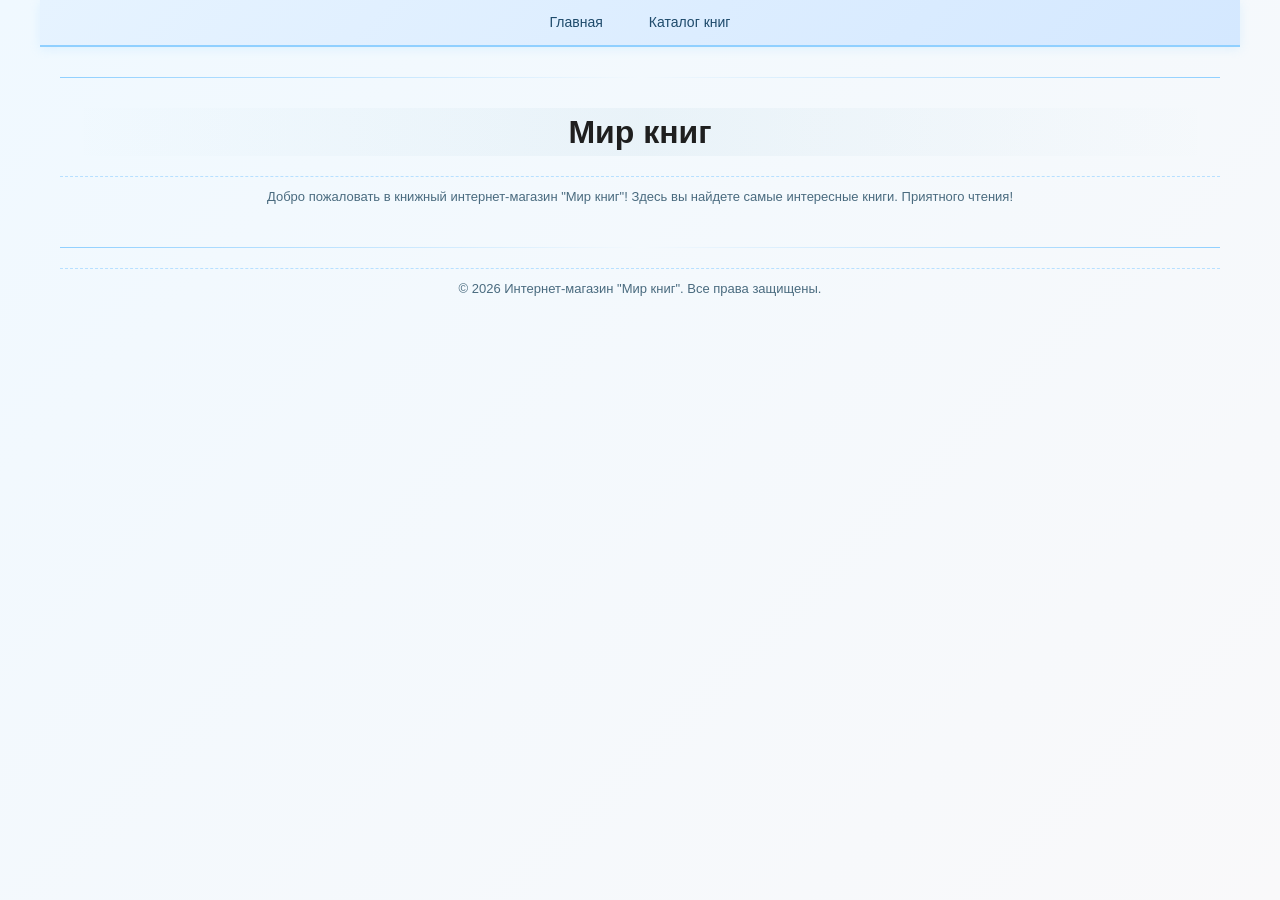
<file: index.html>
<!DOCTYPE html>
<html lang="ru">
<head>
    <meta charset="UTF-8">
    <title>Мир книг - Главная</title>
    <link rel="stylesheet" type="text/css" href="css/style.css">
</head>
<body>
    <ul>
        <li><a href="index.html">Главная</a></li>
        <li><a href="catalog.html">Каталог книг</a></li>
    </ul>
    <hr>
    
    <h1>Мир книг</h1>
    
    <p>Добро пожаловать в книжный интернет-магазин "Мир книг"! Здесь вы найдете самые интересные книги. Приятного чтения!</p>
    <hr>
    <p>&copy; 2026 Интернет-магазин "Мир книг". Все права защищены.</p>
</body>
</html>
</file>
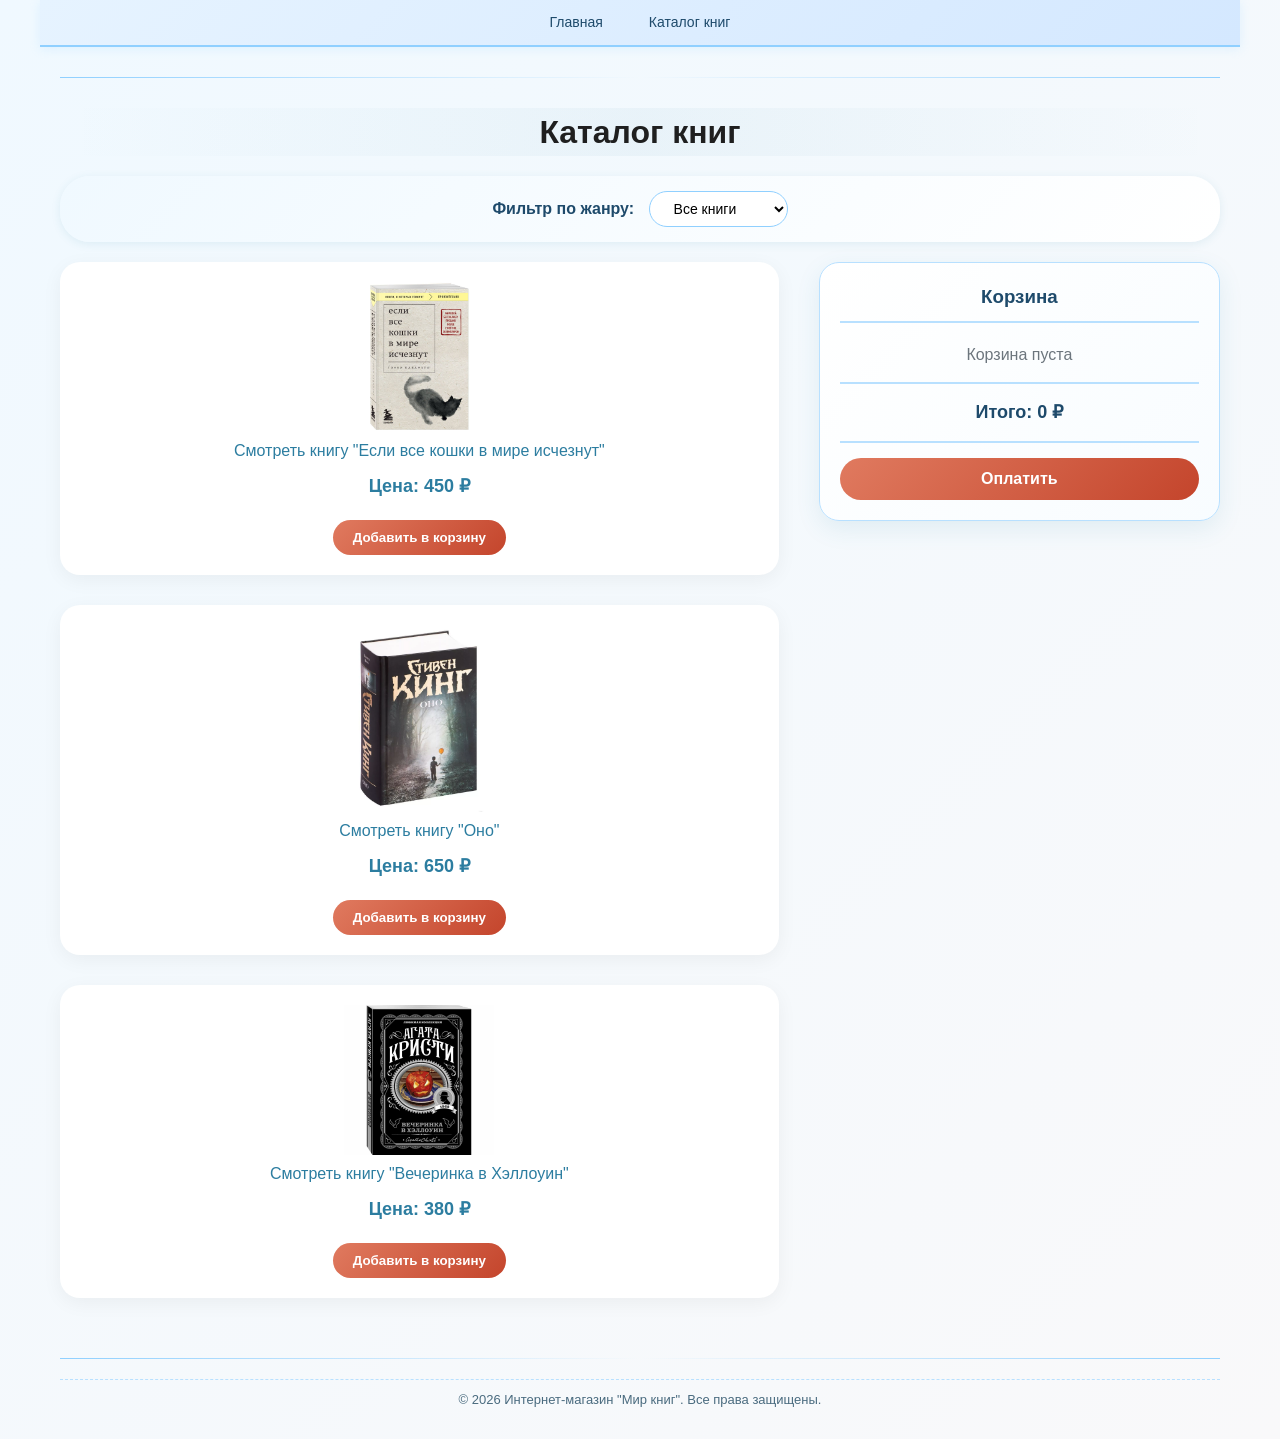
<file: catalog.html>
<!DOCTYPE html>
<html lang="ru">
<head>
    <meta charset="UTF-8">
    <title>Мир книг - Каталог</title>
    <link rel="stylesheet" type="text/css" href="css/style.css">
</head>
<body>
    <ul>
        <li><a href="index.html">Главная</a></li>
        <li><a href="catalog.html">Каталог книг</a></li>
    </ul>
    <hr>
    
    <h1>Каталог книг</h1>
    
    <!-- Фильтр -->
    <div class="filter-container">
        <label for="category-filter">Фильтр по жанру:</label>
        <select id="category-filter">
            <option value="все">Все книги</option>
            <option value="философия">Философия</option>
            <option value="ужасы">Ужасы</option>
            <option value="детектив">Детектив</option>
        </select>
    </div>
    
    <div class="catalog-wrapper">
        <!-- Список товаров -->
        <div class="products-list">
            <div class="product-card" data-category="философия">
                <img src="img/cats.jpg" alt="Если все кошки в мире исчезнут" width="150">
                <br>
                <a href="product.html">Смотреть книгу "Если все кошки в мире исчезнут"</a>
                <div class="product-price">Цена: 450 ₽</div>
                <button class="add-to-cart-btn" data-id="1">Добавить в корзину</button>
            </div>
            
            <div class="product-card" data-category="ужасы">
                <img src="img/it.jpg" alt="Оно" width="140">
                <br>
                <a href="product2.html">Смотреть книгу "Оно"</a>
                <div class="product-price">Цена: 650 ₽</div>
                <button class="add-to-cart-btn" data-id="2">Добавить в корзину</button>
            </div>
            
            <div class="product-card" data-category="детектив">
                <img src="img/halloween.jpg" alt="Вечеринка в Хэллоуин" width="150">
                <br>
                <a href="product3.html">Смотреть книгу "Вечеринка в Хэллоуин"</a>
                <div class="product-price">Цена: 380 ₽</div>
                <button class="add-to-cart-btn" data-id="3">Добавить в корзину</button>
            </div>
        </div>
        
        <!-- Блок корзины -->
        <div class="cart-sidebar">
            <h3>Корзина</h3>
            <ul id="cart-list" class="cart-list">
                <li style="text-align: center; color: #6c757d; list-style: none;">Корзина пуста</li>
            </ul>
            <div class="cart-total" id="cart-total">Итого: 0 ₽</div>
            <button id="checkout-btn" class="checkout-btn">Оплатить</button>
        </div>
    </div>

    <hr>
    <p>&copy; 2026 Интернет-магазин "Мир книг". Все права защищены.</p>
    
    <script src="js/script.js"></script>
</body>
</html>
</file>
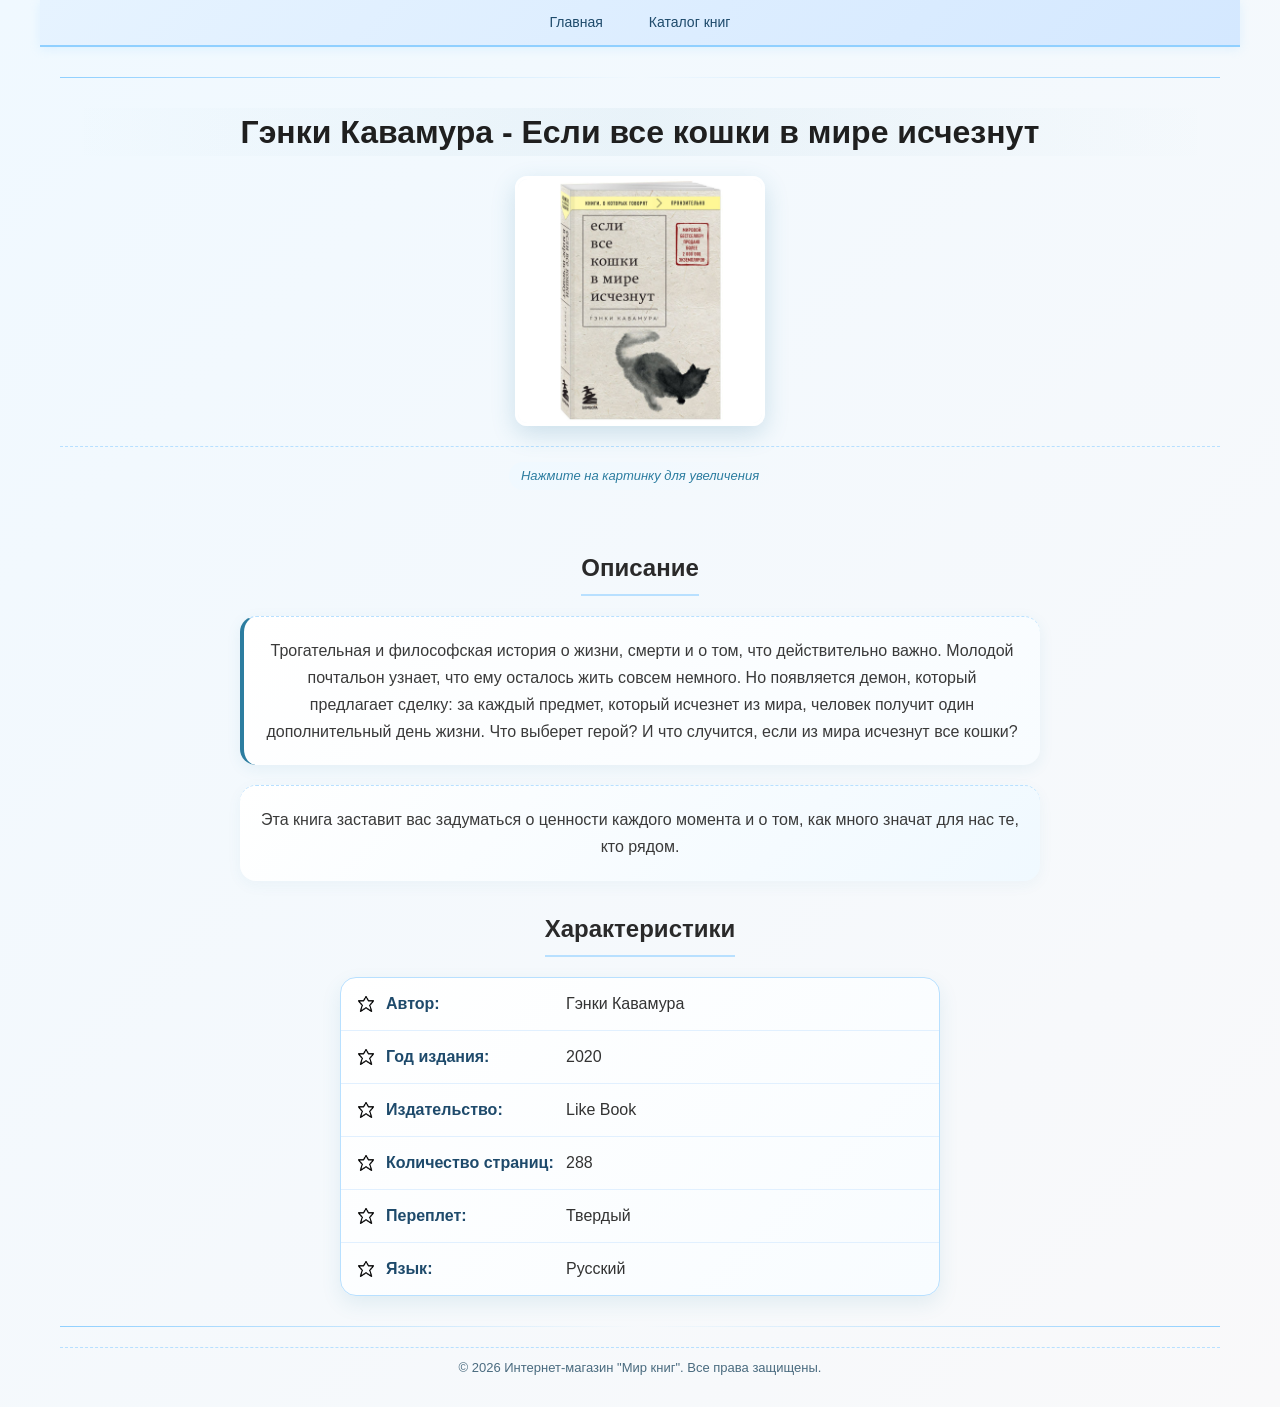
<file: product.html>
<!DOCTYPE html>
<html lang="ru">
<head>
    <meta charset="UTF-8">
    <title>Мир книг - Если все кошки в мире исчезнут</title>
    <link rel="stylesheet" type="text/css" href="css/style.css">
</head>
<body>
    <ul>
        <li><a href="index.html">Главная</a></li>
        <li><a href="catalog.html">Каталог книг</a></li>
    </ul>
    <hr>
    
    <h1>Гэнки Кавамура - Если все кошки в мире исчезнут</h1>
    
    <a href="img/cats.jpg" target="_blank">
        <img src="img/cats.jpg" alt="Если все кошки в мире исчезнут" width="200">
    </a>
    <p><i>Нажмите на картинку для увеличения</i></p>
    
    <h2>Описание</h2>
    <p class="short-description">Трогательная и философская история о жизни, смерти и о том, что действительно важно. Молодой почтальон узнает, что ему осталось жить совсем немного. Но появляется демон, который предлагает сделку: за каждый предмет, который исчезнет из мира, человек получит один дополнительный день жизни. Что выберет герой? И что случится, если из мира исчезнут все кошки?</p>
    <p class="full-description">Эта книга заставит вас задуматься о ценности каждого момента и о том, как много значат для нас те, кто рядом.</p>

    <h2>Характеристики</h2>
    <ul class="characteristics">
       <li><b>Автор:</b> Гэнки Кавамура</li>
        <li><b>Год издания:</b> 2020</li>
        <li><b>Издательство:</b> Like Book</li>
        <li><b>Количество страниц:</b> 288</li>
        <li><b>Переплет:</b> Твердый</li>
        <li><b>Язык:</b> Русский</li>
    </ul>
    
    <hr>
    <p>&copy; 2026 Интернет-магазин "Мир книг". Все права защищены.</p>
    
    <script src="js/script.js"></script>
</body>
</html>
</file>
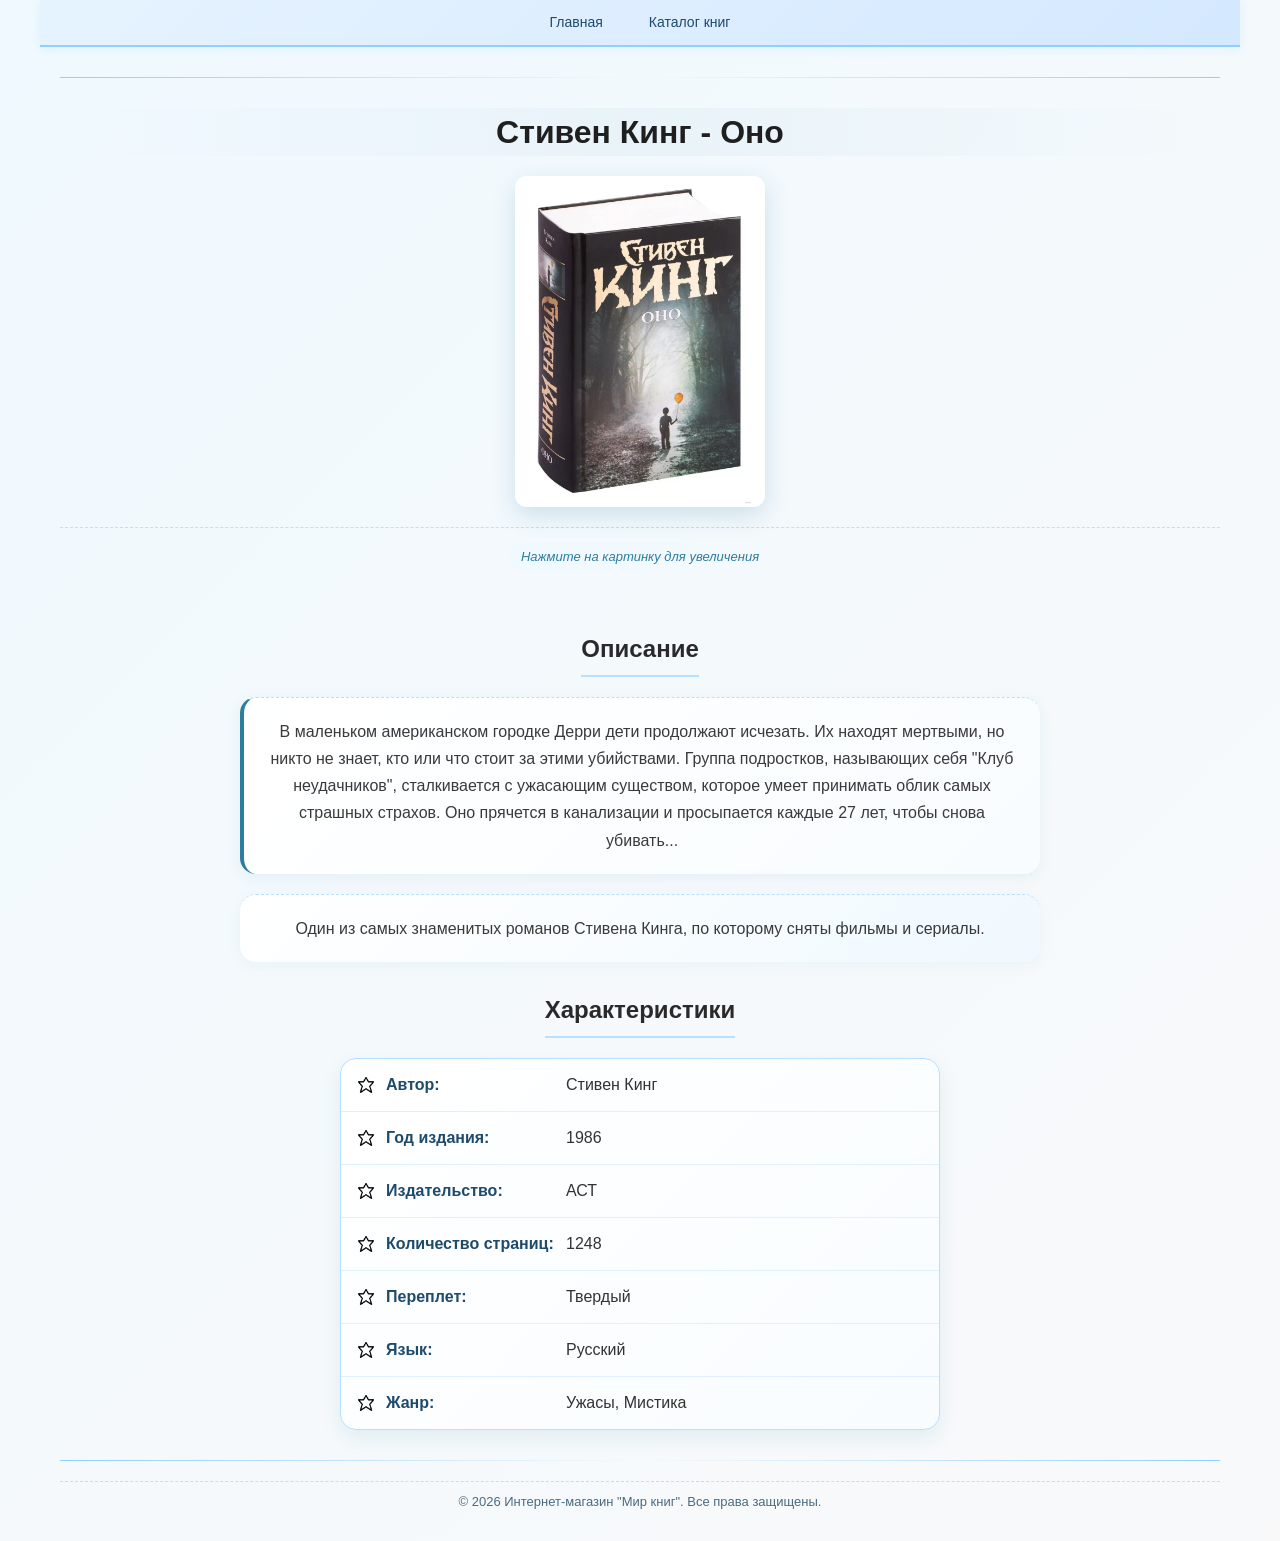
<file: product2.html>
<!DOCTYPE html>
<html lang="ru">
<head>
    <meta charset="UTF-8">
    <title>Мир книг - Оно</title>
    <link rel="stylesheet" type="text/css" href="css/style.css">
</head>
<body>
    <ul>
        <li><a href="index.html">Главная</a></li>
        <li><a href="catalog.html">Каталог книг</a></li>
    </ul>
    <hr>
    
    <h1>Стивен Кинг - Оно</h1>
    
    <a href="img/it.jpg" target="_blank">
        <img src="img/it.jpg" alt="Оно" width="200">
    </a>
    <p><i>Нажмите на картинку для увеличения</i></p>
    
    <h2>Описание</h2>
    <p class="short-description">В маленьком американском городке Дерри дети продолжают исчезать. Их находят мертвыми, но никто не знает, кто или что стоит за этими убийствами. Группа подростков, называющих себя "Клуб неудачников", сталкивается с ужасающим существом, которое умеет принимать облик самых страшных страхов. Оно прячется в канализации и просыпается каждые 27 лет, чтобы снова убивать...</p>
    <p class="full-description">Один из самых знаменитых романов Стивена Кинга, по которому сняты фильмы и сериалы.</p>

    <h2>Характеристики</h2>
    <ul class="characteristics">
       <li><b>Автор:</b> Стивен Кинг</li>
        <li><b>Год издания:</b> 1986</li>
        <li><b>Издательство:</b> АСТ</li>
        <li><b>Количество страниц:</b> 1248</li>
        <li><b>Переплет:</b> Твердый</li>
        <li><b>Язык:</b> Русский</li>
        <li><b>Жанр:</b> Ужасы, Мистика</li>
    </ul>
    
    <hr>
    <p>&copy; 2026 Интернет-магазин "Мир книг". Все права защищены.</p>

    <script src="js/script.js"></script>
</body>
</html>
</file>
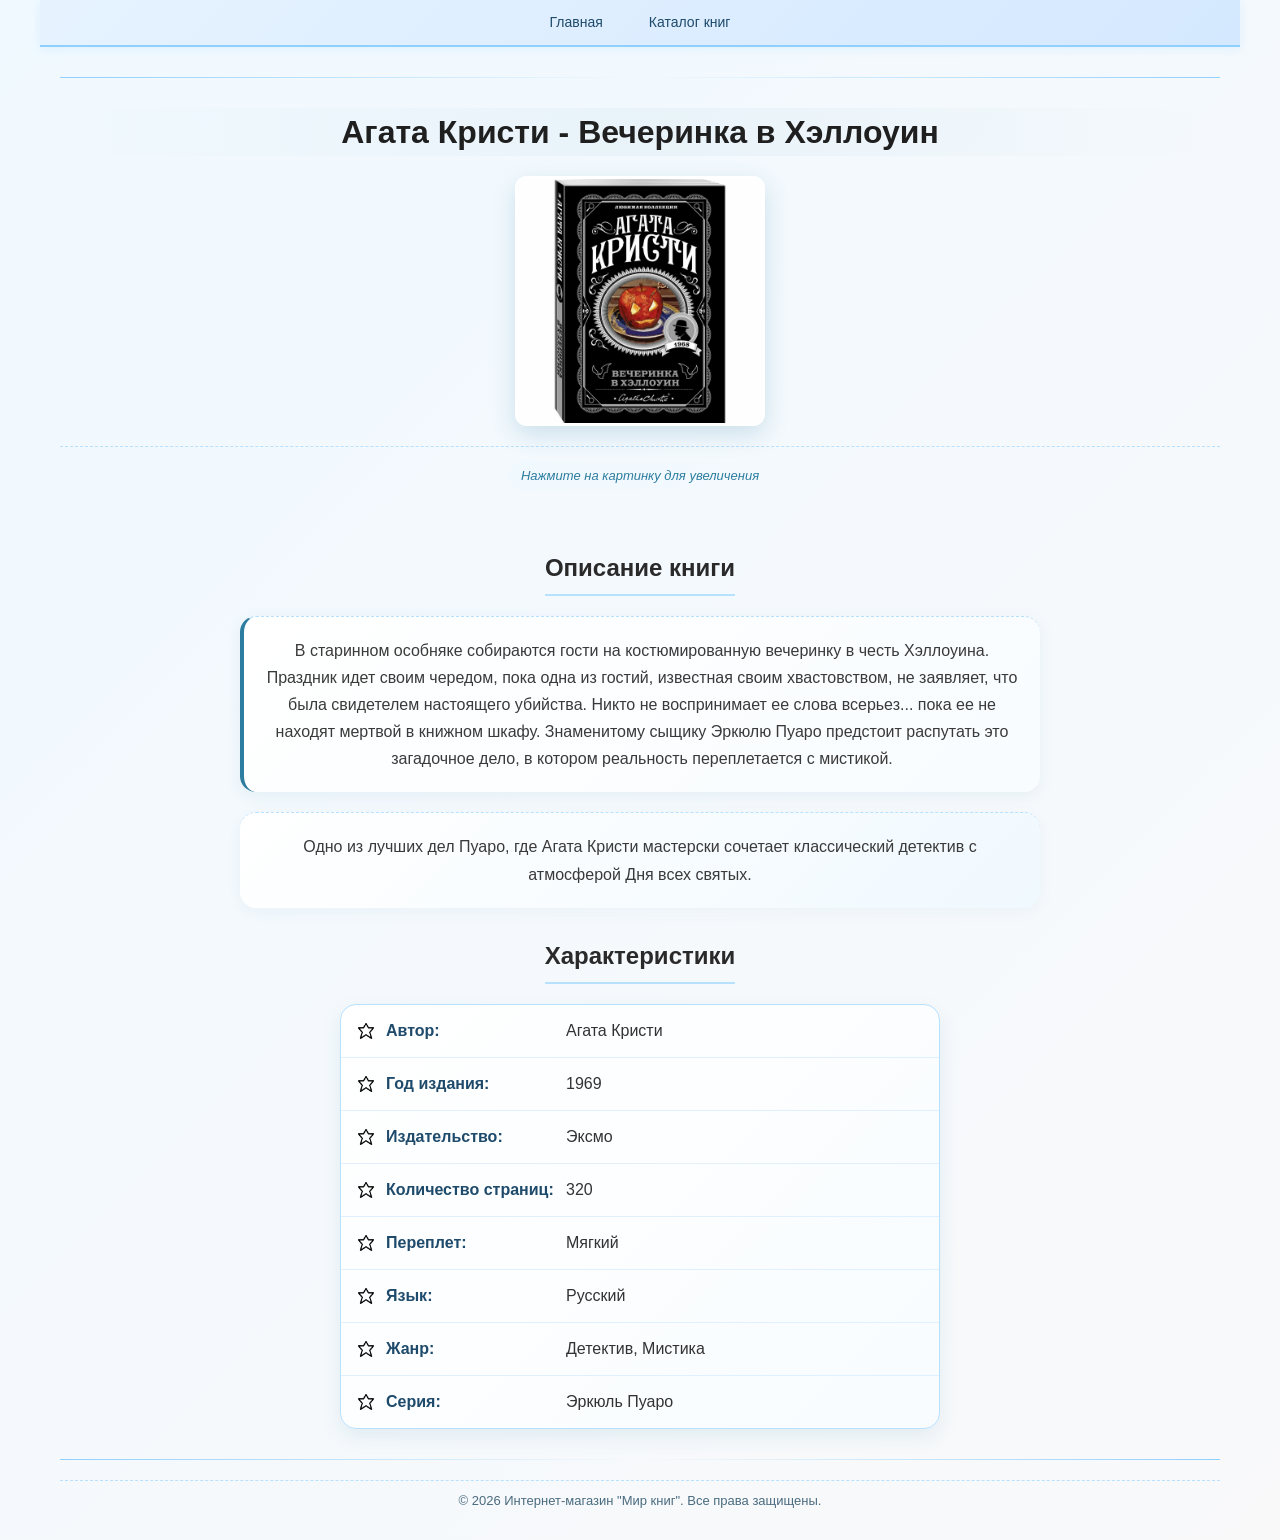
<file: product3.html>
<!DOCTYPE html>
<html lang="ru">
<head>
    <meta charset="UTF-8">
    <title>Мир книг - Вечеринка в Хэллоуин</title>
    <link rel="stylesheet" type="text/css" href="css/style.css">
</head>
<body>
    <ul>
        <li><a href="index.html">Главная</a></li>
        <li><a href="catalog.html">Каталог книг</a></li>
    </ul>
    <hr>

    <h1>Агата Кристи - Вечеринка в Хэллоуин</h1>

    <a href="img/halloween.jpg" target="_blank">
        <img src="img/halloween.jpg" alt="Вечеринка в Хэллоуин" width="200">
    </a>
    <p><i>Нажмите на картинку для увеличения</i></p>

    <h2>Описание книги</h2>
    <p class="short-description">В старинном особняке собираются гости на костюмированную вечеринку в честь Хэллоуина. Праздник идет своим чередом, пока одна из гостий, известная своим хвастовством, не заявляет, что была свидетелем настоящего убийства. Никто не воспринимает ее слова всерьез... пока ее не находят мертвой в книжном шкафу. Знаменитому сыщику Эркюлю Пуаро предстоит распутать это загадочное дело, в котором реальность переплетается с мистикой.</p>
    <p class="full-description">Одно из лучших дел Пуаро, где Агата Кристи мастерски сочетает классический детектив с атмосферой Дня всех святых.</p>

    <h2>Характеристики</h2>
    <ul class="characteristics">
        <li><b>Автор:</b> Агата Кристи</li>
        <li><b>Год издания:</b> 1969</li>
        <li><b>Издательство:</b> Эксмо</li>
        <li><b>Количество страниц:</b> 320</li>
        <li><b>Переплет:</b> Мягкий</li>
        <li><b>Язык:</b> Русский</li>
        <li><b>Жанр:</b> Детектив, Мистика</li>
        <li><b>Серия:</b> Эркюль Пуаро</li>
    </ul>
    
    <hr>
    <p>&copy; 2026 Интернет-магазин "Мир книг". Все права защищены.</p>

    <script src="js/script.js"></script>
</body>
</html>
</file>
<file: css/style.css>
/*ОСНОВНЫЕ СТИЛИ*/
* {
    margin: 0;
    padding: 0;
    box-sizing: border-box;
}

body {
    font-family: 'Segoe UI', 'Arial', sans-serif;
    background: linear-gradient(135deg, #f0f9ff 0%, #f9f9fa 100%);
    color: #333;
    line-height: 1.5;
    padding: 0 20px;
    min-height: 100vh;
    max-width: 1200px;
    margin: 0 auto; 
}

a {
    text-decoration: none;
    color: #2c7da0;
    transition: color 0.15s;
}
a:hover {
    color: #1e5f7a;
    text-decoration: underline;
}

ul {
    list-style: none;
}

/*НАВИГАЦИЯ*/
body > ul:first-of-type {
    display: flex;
    gap: 30px;
    background: linear-gradient(135deg, #e6f3ff 0%, #d4e8ff 100%);
    padding: 12px 20px;
    margin: 0 -20px 20px -20px;
    border-bottom: 2px solid #90d0ff;
    font-size: 14px;
    box-shadow: 0 2px 10px rgba(144, 208, 255, 0.2);
    justify-content: center; 
}

body > ul:first-of-type li a {
    color: #1e4a6b;
    font-weight: 500;
    padding: 4px 8px;
    border-radius: 20px;
    transition: all 0.2s;
}
body > ul:first-of-type li a:hover {
    color: #ffffff;
    background: linear-gradient(135deg, #2c7da0, #1e5f7a);
    text-decoration: none;
    box-shadow: 0 2px 8px rgba(44, 125, 160, 0.3);
}

/*ЗАГОЛОВКИ*/
h1 {
    font-size: 32px;
    font-weight: 700;
    color: #1f1f1f;
    margin: 30px 0 20px 0;
    text-align: center; 
    border-left: none; 
    padding-left: 0;
    background: linear-gradient(to right, transparent, rgba(44, 125, 160, 0.05), transparent);
}

h2 {
    font-size: 24px;
    font-weight: 600;
    color: #2a2a2a;
    margin: 30px auto 15px auto;
    text-align: center;
    border-bottom: 2px solid #b8e0ff;
    padding-bottom: 8px;
    width: fit-content;
}

/*ГОРИЗОНТАЛЬНАЯ ЛИНИЯ*/
hr {
    border: none;
    height: 1px;
    background: linear-gradient(to right, #90d0ff, transparent, #90d0ff);
    margin: 30px 0 20px 0;
}

/*ПОДВАЛ*/
body > p {
    color: #4a6b7f;
    font-size: 13px;
    margin: 20px auto;
    padding: 10px 0;
    border-top: 1px dashed #b8e0ff;
    text-align: center;
}

/*КАТАЛОГ (catalog.html)*/
/*Обложки книг в каталоге*/
body > img[src*="img/"] {
    width: 160px;
    height: auto;
    border-radius: 12px;
    box-shadow: 0 8px 20px rgba(44, 125, 160, 0.15);
    transition: all 0.3s;
    margin: 10px auto 5px auto;
    display: block;
    border: 2px solid transparent;
    background: linear-gradient(135deg, #ffffff, #f0f9ff);
    padding: 4px;
}

body > img[src*="img/"]:hover {
    transform: translateY(-6px) scale(1.02);
    box-shadow: 0 15px 30px rgba(44, 125, 160, 0.25);
    border-color: #2c7da0;
}

/*Ссылки на книги в каталоге*/
body > a[href="product.html"],
body > a[href="product2.html"],
body > a[href="product3.html"] {
    display: block;
    font-size: 16px;
    font-weight: 600;
    color: #1f1f1f;
    margin: 5px auto 15px auto;
    line-height: 1.4;
    padding: 4px 12px;
    border-radius: 30px;
    background: linear-gradient(135deg, #f0f9ff, transparent);
    transition: all 0.2s;
    text-align: center;
    max-width: 300px;
}

body > a[href="product.html"]:hover,
body > a[href="product2.html"]:hover,
body > a[href="product3.html"]:hover {
    color: #2c7da0;
    background: linear-gradient(135deg, #e1f0ff, #f0f9ff);
    padding-left: 20px;
    padding-right: 20px;
}

/*СТРАНИЦЫ ТОВАРОВ (product.html, product2.html, product3.html)*/
/*Обложка на странице товара*/
body:has(.short-description) a[target="_blank"] {
    display: block;
    max-width: 250px;
    margin: 10px auto;
    position: relative;
}

body:has(.short-description) a[target="_blank"]::before {
    content: '';
    position: absolute;
    top: -5px;
    left: -5px;
    right: -5px;
    bottom: -5px;
    background: linear-gradient(135deg, #90d0ff, #2c7da0);
    border-radius: 16px;
    opacity: 0;
    transition: opacity 0.3s;
    z-index: -1;
}

body:has(.short-description) a[target="_blank"]:hover::before {
    opacity: 0.3;
}

body:has(.short-description) img[src*="img/"] {
    width: 100%;
    max-width: 250px;
    border-radius: 12px;
    box-shadow: 0 8px 25px rgba(44, 125, 160, 0.2);
    transition: all 0.3s;
    border: 3px solid white;
    display: block;
    margin: 0 auto;
}

body:has(.short-description) a[target="_blank"]:hover img {
    opacity: 0.95;
    transform: scale(1.02);
    border-color: #90d0ff;
}

body:has(.short-description) p > i {
    display: block;
    color: #2c7da0;
    font-size: 13px;
    margin: 5px auto 20px auto;
    font-style: italic;
    background: linear-gradient(135deg, #f0f9ff, transparent);
    padding: 4px 12px;
    border-radius: 20px;
    text-align: center;
    width: fit-content;
}

/*Описание книги*/
.short-description {
    font-size: 16px;
    color: #3a3a3a;
    line-height: 1.7;
    margin: 20px auto;
    max-width: 800px;
    background: linear-gradient(135deg, #ffffff, #f8fcff);
    padding: 20px;
    border-radius: 16px;
    box-shadow: 0 4px 15px rgba(44, 125, 160, 0.08);
    border-left: 4px solid #2c7da0;
}

.full-description {
    font-size: 16px;
    color: #3a3a3a;
    line-height: 1.7;
    margin: 20px auto;
    padding: 20px;
    background: linear-gradient(135deg, #ffffff, #f0f9ff);
    border-radius: 16px;
    box-shadow: 0 4px 15px rgba(44, 125, 160, 0.05);
    max-width: 800px;
}

/*ХАРАКТЕРИСТИКИ КНИГИ*/
.characteristics {
    list-style: none;
    margin: 20px auto;
    background: linear-gradient(135deg, #ffffff, #f8fcff);
    border-radius: 16px;
    box-shadow: 0 8px 20px rgba(44, 125, 160, 0.1);
    border: 1px solid #b8e0ff;
    overflow: hidden;
    max-width: 600px;
}

.characteristics li {
    padding: 14px 20px 14px 45px;
    border-bottom: 1px solid #e1f0ff;
    display: flex;
    align-items: center;
    transition: background 0.2s;
    position: relative;
}

.characteristics li::before {
    content: '';
    position: absolute;
    left: 15px;
    top: 50%;
    transform: translateY(-50%);
    width: 20px;
    height: 20px;
    background-image: url('../img/marker.png');
    background-size: contain;
    background-repeat: no-repeat;
    background-position: center;
}

.characteristics li:hover {
    background: linear-gradient(135deg, #f0f9ff, transparent);
}

.characteristics li:last-child {
    border-bottom: none;
}

.characteristics li b {
    width: 180px;
    color: #1e4a6b;
    font-weight: 600;
    flex-shrink: 0;
}

.characteristics li {
    color: #333;
}

/*ГЛАВНАЯ (index.html)*/
/*Приветственное сообщение на главной*/
body:has(h1:contains("Мир книг")) p {
    font-size: 18px;
    color: #1e4a6b;
    margin: 30px auto;
    max-width: 800px;
    background: linear-gradient(135deg, #ffffff, #f0f9ff);
    padding: 30px;
    border-radius: 24px;
    box-shadow: 0 10px 30px rgba(44, 125, 160, 0.15);
    border: 1px solid #b8e0ff;
    line-height: 1.8;
    text-align: center;
}

/* ФИЛЬТР И КОРЗИНА */
.filter-container {
    text-align: center;
    margin: 20px 0;
    padding: 15px;
    background: linear-gradient(135deg, #f0f9ff, #ffffff);
    border-radius: 30px;
    box-shadow: 0 2px 10px rgba(44, 125, 160, 0.1);
}

.filter-container label {
    font-weight: 600;
    color: #1e4a6b;
    margin-right: 10px;
}

.filter-container select {
    padding: 8px 20px;
    border-radius: 25px;
    border: 1px solid #90d0ff;
    background: white;
    font-size: 14px;
    cursor: pointer;
    outline: none;
    transition: all 0.2s;
}

.filter-container select:hover {
    border-color: #2c7da0;
    box-shadow: 0 2px 8px rgba(44, 125, 160, 0.2);
}

.catalog-wrapper {
    display: flex;
    gap: 40px;
    flex-wrap: wrap;
    justify-content: center;
}

.products-list {
    flex: 2;
    min-width: 300px;
}

.cart-sidebar {
    flex: 1;
    min-width: 280px;
    background: linear-gradient(135deg, #ffffff, #f8fcff);
    border-radius: 20px;
    padding: 20px;
    box-shadow: 0 8px 25px rgba(44, 125, 160, 0.1);
    border: 1px solid #b8e0ff;
    height: fit-content;
    position: sticky;
    top: 20px;
}

.cart-sidebar h3 {
    text-align: center;
    margin-bottom: 20px;
    color: #1e4a6b;
    border-bottom: 2px solid #b8e0ff;
    padding-bottom: 10px;
}

.cart-list {
    margin: 0;
    padding: 0;
    max-height: 300px;
    overflow-y: auto;
}

.cart-item {
    display: flex;
    justify-content: space-between;
    align-items: center;
    padding: 10px 0;
    border-bottom: 1px solid #e1f0ff;
    font-size: 14px;
}

.cart-item-info {
    display: flex;
    align-items: center;
    gap: 10px;
}

.cart-item-info span {
    color: #2c7da0;
    font-weight: 600;
}

.remove-btn {
    background: #e07a5f;
    color: white;
    border: none;
    width: 24px;
    height: 24px;
    border-radius: 50%;
    cursor: pointer;
    font-size: 14px;
    transition: all 0.2s;
    display: flex;
    align-items: center;
    justify-content: center;
}

.remove-btn:hover {
    background: #c4452c;
    transform: scale(1.05);
}

.cart-total {
    text-align: center;
    font-size: 18px;
    font-weight: 700;
    color: #1e4a6b;
    padding: 15px 0;
    margin-top: 15px;
    border-top: 2px solid #b8e0ff;
    border-bottom: 2px solid #b8e0ff;
}

.checkout-btn {
    width: 100%;
    padding: 12px;
    background: linear-gradient(135deg, #e07a5f, #c4452c);
    color: white;
    border: none;
    border-radius: 30px;
    font-size: 16px;
    font-weight: 600;
    cursor: pointer;
    transition: all 0.2s;
    margin-top: 15px;
}

.checkout-btn:hover {
    transform: translateY(-2px);
    box-shadow: 0 5px 15px rgba(224, 122, 95, 0.4);
}

.product-card {
    background: white;
    border-radius: 20px;
    padding: 20px;
    margin-bottom: 30px;
    text-align: center;
    box-shadow: 0 5px 20px rgba(0, 0, 0, 0.05);
    transition: transform 0.2s;
}

.product-card:hover {
    transform: translateY(-5px);
    box-shadow: 0 15px 30px rgba(44, 125, 160, 0.15);
}

.product-price {
    font-size: 18px;
    font-weight: 700;
    color: #2c7da0;
    margin: 10px 0;
}

.add-to-cart-btn {
    background: linear-gradient(135deg, #e07a5f, #c4452c);
    border: none;
    padding: 10px 20px;
    border-radius: 30px;
    color: white;
    font-weight: 600;
    cursor: pointer;
    transition: all 0.2s;
    margin-top: 10px;
}

.add-to-cart-btn:hover {
    transform: scale(1.02);
    box-shadow: 0 3px 10px rgba(224, 122, 95, 0.4);
}

/* Убираем маркеры списка у всех ul внутри корзины */
.cart-list, .cart-list ul {
    list-style: none;
    padding-left: 0;
}

/* Адаптация для мобильных */
@media (max-width: 768px) {
    .catalog-wrapper {
        flex-direction: column;
    }
    
    .cart-sidebar {
        position: static;
        margin-top: 20px;
    }
}
</file>
